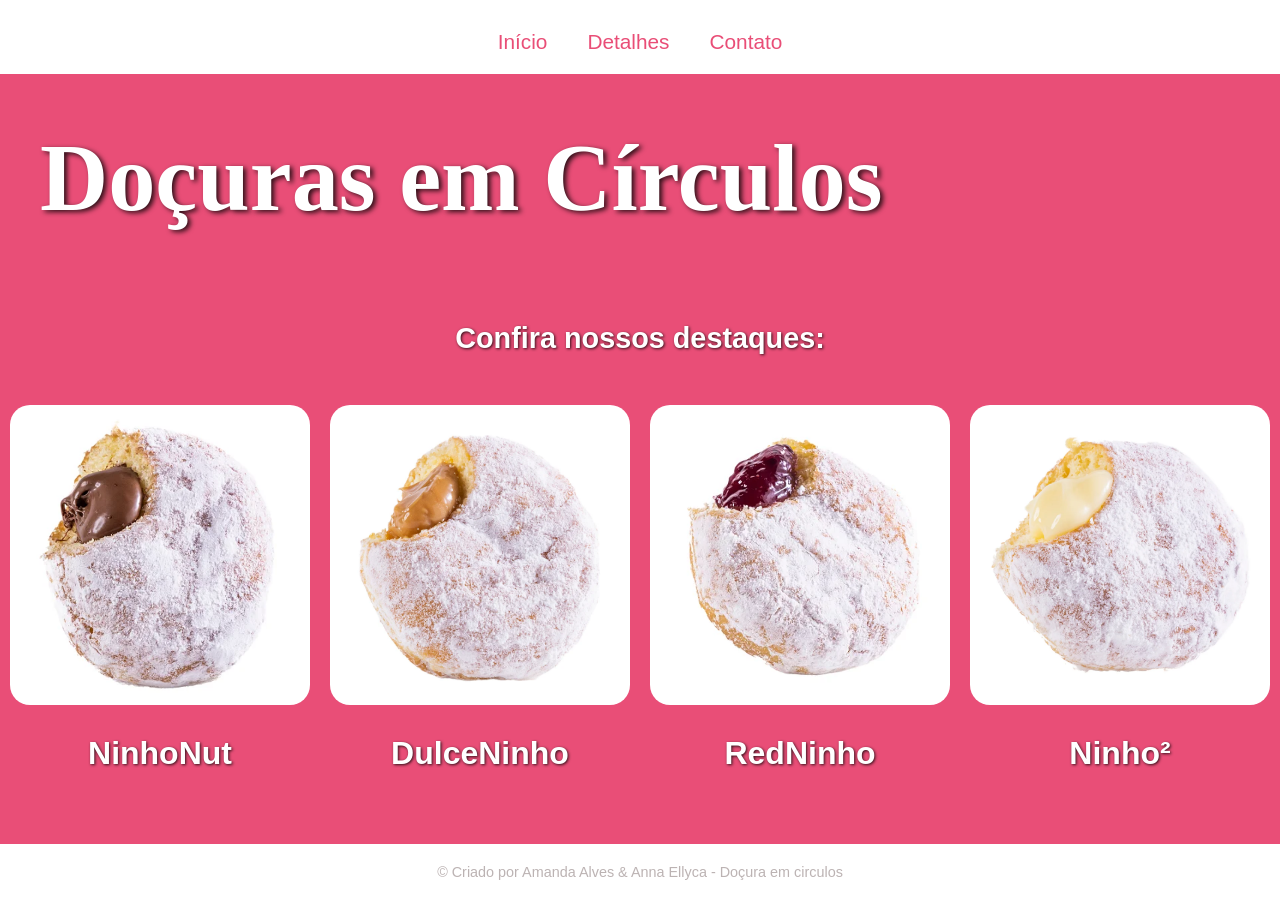
<file: index.html>
<!DOCTYPE html>
<html lang="pt-BR">
<head>
    <meta charset="UTF-8">
    <meta name="viewport" content="width=device-width, initial-scale=1.0">
    <title>Protótipo Figma</title>
    <link rel="stylesheet" href="css/style.css">
</head>
<body>
    <header>
        <nav>
            <ul>
                <li><a href="../index.html">Início</a></li>
                <li><a href="html/detalhes.html">Detalhes</a></li>
                <li><a href="html/contato.html">Contato</a></li>
            </ul>
        </nav>
    </header>
    <h2 class="subtitulo">Doçuras em Círculos</h2>
    <section>
        <h2 style="text-align: center;">Confira nossos destaques:</h2>
    </section>

   <div class="galeria">
  <div class="item">
    <img src="img/NinhoNut.jpg" alt="NinhoNut">
    <p>NinhoNut</p>
  </div>
  <div class="item">
    <img src="img/DulceNinho.jpg" alt="DulceNinho">
    <p>DulceNinho</p>
  </div>
  <div class="item">
    <img src="img/RedNinho.jpg" alt="RedNinho">
    <p>RedNinho</p>
  </div>
    <div class="item">
    <img src="img/Ninho².jpg" alt="Ninho²">
    <p>Ninho²</p>
  
  </div>
</div>

    <footer>
    <p>© Criado por Amanda Alves & Anna Ellyca - Doçura em circulos</p>
    </footer>
</body>
</html>
</file>
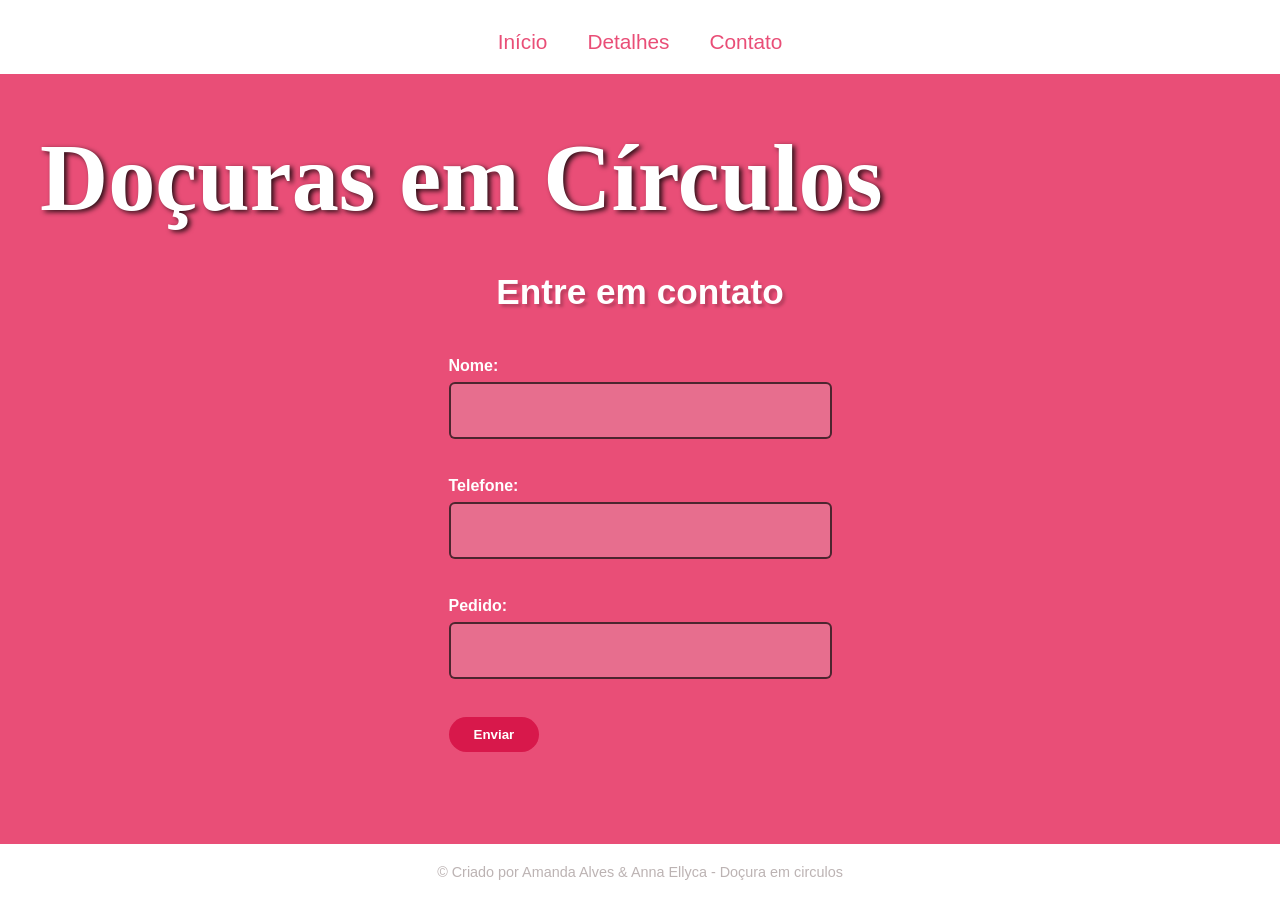
<file: html/contato.html>
<!DOCTYPE html>
<html>
    <head>
        <title>Contato</title>
        <link rel="stylesheet" href="../css/style.css">
    </head>
    <body>
        <header>
        <nav>
            <ul>
                <li><a href="../index.html">Início</a></li>
                <li><a href="detalhes.html">Detalhes</a></li>
                <li><a href="contato.html">Contato</a></li>
            </ul>
        </nav>
    </header>
        <h2 class="subtitulo">Doçuras em Círculos</h2>
       <main>
        <div class="nomedocontado">
            <h2 class="nome_contato">Entre em contato</h2>
            
            <form action="/enviar_dados" method="post">
                
                <label for="nome">Nome:</label>
                <input type="text" id="nome" name="nome" required><br><br>
                
                <label for="telefone">Telefone:</label>
                <input type="tel" id="telefone" name="telefone" required><br><br>
                
                <label for="pedido">Pedido:</label>
                <input type="text" id="pedido" name="pedido"  required><br><br>
                
                <input type="submit" id="Enviar" value="Enviar">

            </form>
        </div>
    </main>
    </body> 
   <footer>
        <p>© Criado por Amanda Alves & Anna Ellyca - Doçura em circulos</p>
    </footer>
      
    </body>
</html>
</file>
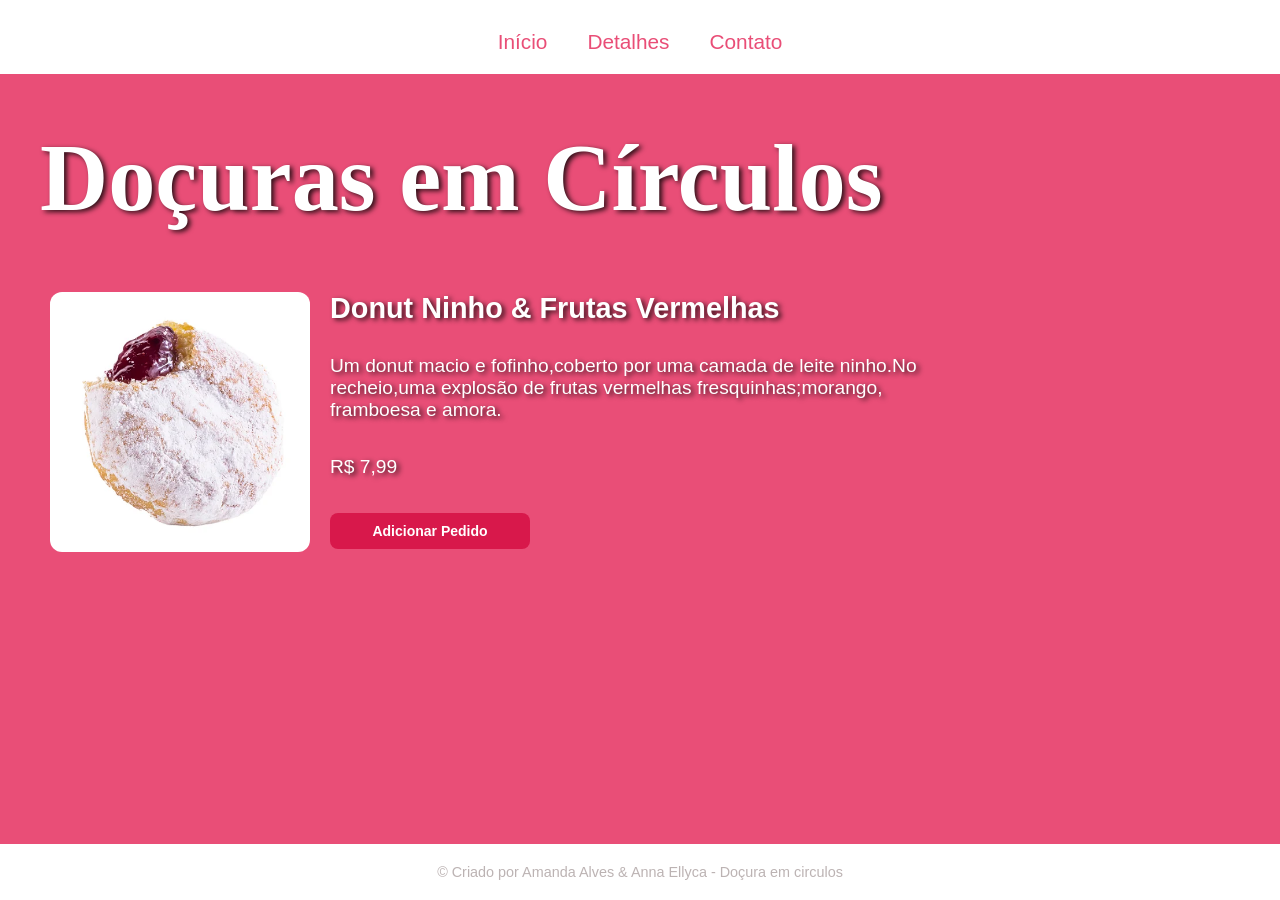
<file: html/detalhes.html>
<!DOCTYPE html>
<html>
    <head>
        <title>Contato</title>
        <link rel="stylesheet" href="../css/style.css">
    </head>
    <body>
        <header>
        <nav>
            <ul>
                <li><a href="../index.html">Início</a></li>
                <li><a href="detalhes.html">Detalhes</a></li>
                <li><a href="contato.html">Contato</a></li>
            </ul>
        </nav>
    </header>
        <h2 class="subtitulo">Doçuras em Círculos</h2>
    <div class="produto">
        <img src="../img/RedNinho.jpg" alt="donut">

    <div class="descricao">
        <h3>Donut Ninho & Frutas Vermelhas</h3>
        <p>Um donut macio e fofinho,coberto por uma camada de leite ninho.No recheio,uma explosão de frutas vermelhas fresquinhas;morango,
framboesa e amora. </p>
        <p class="preco">R$ 7,99</p>
        <button class="btn-pedido">Adicionar Pedido</button>
    </div>
</div>

</div>
<footer>
        <p>© Criado por Amanda Alves & Anna Ellyca - Doçura em circulos</p>
    </footer>

    </body>
</html>
</file>
<file: css/style.css>
* {
    margin: 0;
    padding: 0;
    box-sizing: border-box;
    font-family: "Segoe UI", Arial, sans-serif;
    color:#E94E77
}

body {
    background-color: #E94E77; 
    color: #ffffffdd;
}

header {
    background-color: #ffffff; 
    color: black;
    text-align: center;
    padding: 10px;

}
.subtitulo {
    color: #ffffff;
    margin: 40px;
    margin-top: 50px;
    font-size: 5.9em;
    text-shadow: 3px 2px 5px rgba(0, 0, 0, 0.8);
    font-family: "Pacifico", cursive;


}

nav ul {
    list-style: none; 
    display: flex;
    justify-content: center; 
    gap: 40px;
    margin-top: 20px;
    margin-bottom: 10px;
    font-size: 1.3em;
}


section h2 {
    text-align: center;
    color: #ffffff;          
    font-size: 1.8em;
    padding: 50px;
    text-shadow: 1px 1px 3px rgba(0, 0, 0, 0.8);


}

li a {
    text-decoration: none; 
    font-weight: 10;
}

div {
  display: flex;
  justify-content: center;
  gap: 20px;
  flex-wrap: wrap;
}


.item img {
  width: 300px;
  border-radius: 20px;
}

.item {
    display: flex;
    flex-direction: column; 
    align-items: center;    
}
.item p {
    margin-top: 10px;
    font-weight: bold;
    color: #ffffff;
    font-size: 2em;
    text-align: center;
    text-shadow: 1px 1px 3px rgba(0, 0, 0, 0.8);
}

aside, footer {
    margin: 20px auto 0 auto;
    padding:20px;
    text-align: center;
    background-color: #ffffff;
    position: fixed;
    width: 100%;
    bottom: 0px;

}

footer p {
    color: rgba(138, 123, 123, 0.575);
    font-size: 0.9em;

}

main {
    display: flex;
    justify-content: center;
    margin-top: 20px;
    margin-bottom: 20px;;
    
}
main {
    width: 100%;
    display: flex;
    justify-content: center;
    margin-top: 20px;
    position: relative;
}

.nomedocontado {
    display: flex;
    flex-direction: column; 
    align-items: center;    
    width: 100%;
    max-width: 500px;       
    margin: 0 auto;        
}


.nome_contato {
    text-align: center;     
    color: white;        
    font-size: 2.2em;      
    font-weight: bold;
    margin-bottom: 25px;  
    text-shadow: 3px 3px 3px rgba(0, 0, 0, 0.2); 
}

form label {
    font-weight: bold;
    color: #ffffff;
}

input[type="text"],
input[type="tel"],
textarea {     
    width: 100%;
    padding: 10px;
    border-radius: 6px;
    background: #e2d8db3b;     
    border: 2px solid #000000aa;  
    font-size: 1.8em;
    margin-bottom: 20px;
    flex-direction: row;       
}

#Enviar {
    background: #D8184B;
    color: white;
    padding: 10px 25px;
    font-weight: bold;
    border: none;
    border-radius: 20px;
}

label {
    display: block;
    margin-bottom: 7px;
    font-weight: bold;
    color: #850a83;
}


.produto {
  display: flex;   
  justify-content: flex-start;
  gap: 20px;
  margin: 0px auto;
  max-width: 900px;
  padding: 10px;
  margin: 40px;
  margin-top: 50px;
}

.produto img {
  width: 260px;
  border-radius: 12px;
}

.descricao {
  flex: 1;
  display: flex;
  flex-direction: column;
  justify-content: flex-start;
  align-items: flex-start;
  text-align: left;    
  width: 100%; 
}          

.descricao p {
  font-size: 1.2em;
  margin-bottom: 15px;
  color:#ffffff;
  text-shadow: 3px 2px 5px rgba(0, 0, 0, 0.8);
}


.preco {
  color: #ffffff;
  text-shadow: 3px 2px 5px rgba(0, 0, 0, 0.8);
}

.descricao h3 {
  font-size: 1.8em;
  margin-bottom: 10px;
  color:#ffffff;
  text-shadow: 3px 2px 5px rgba(0, 0, 0, 0.8);
}

.btn-pedido {
    background-color: #D8184B;
    color: #fff;
    border: none;
    padding: 10px;
    border-radius: 8px;
    font-size: 14px;
    font-weight: bold;
    width: 200px;
}
</file>
